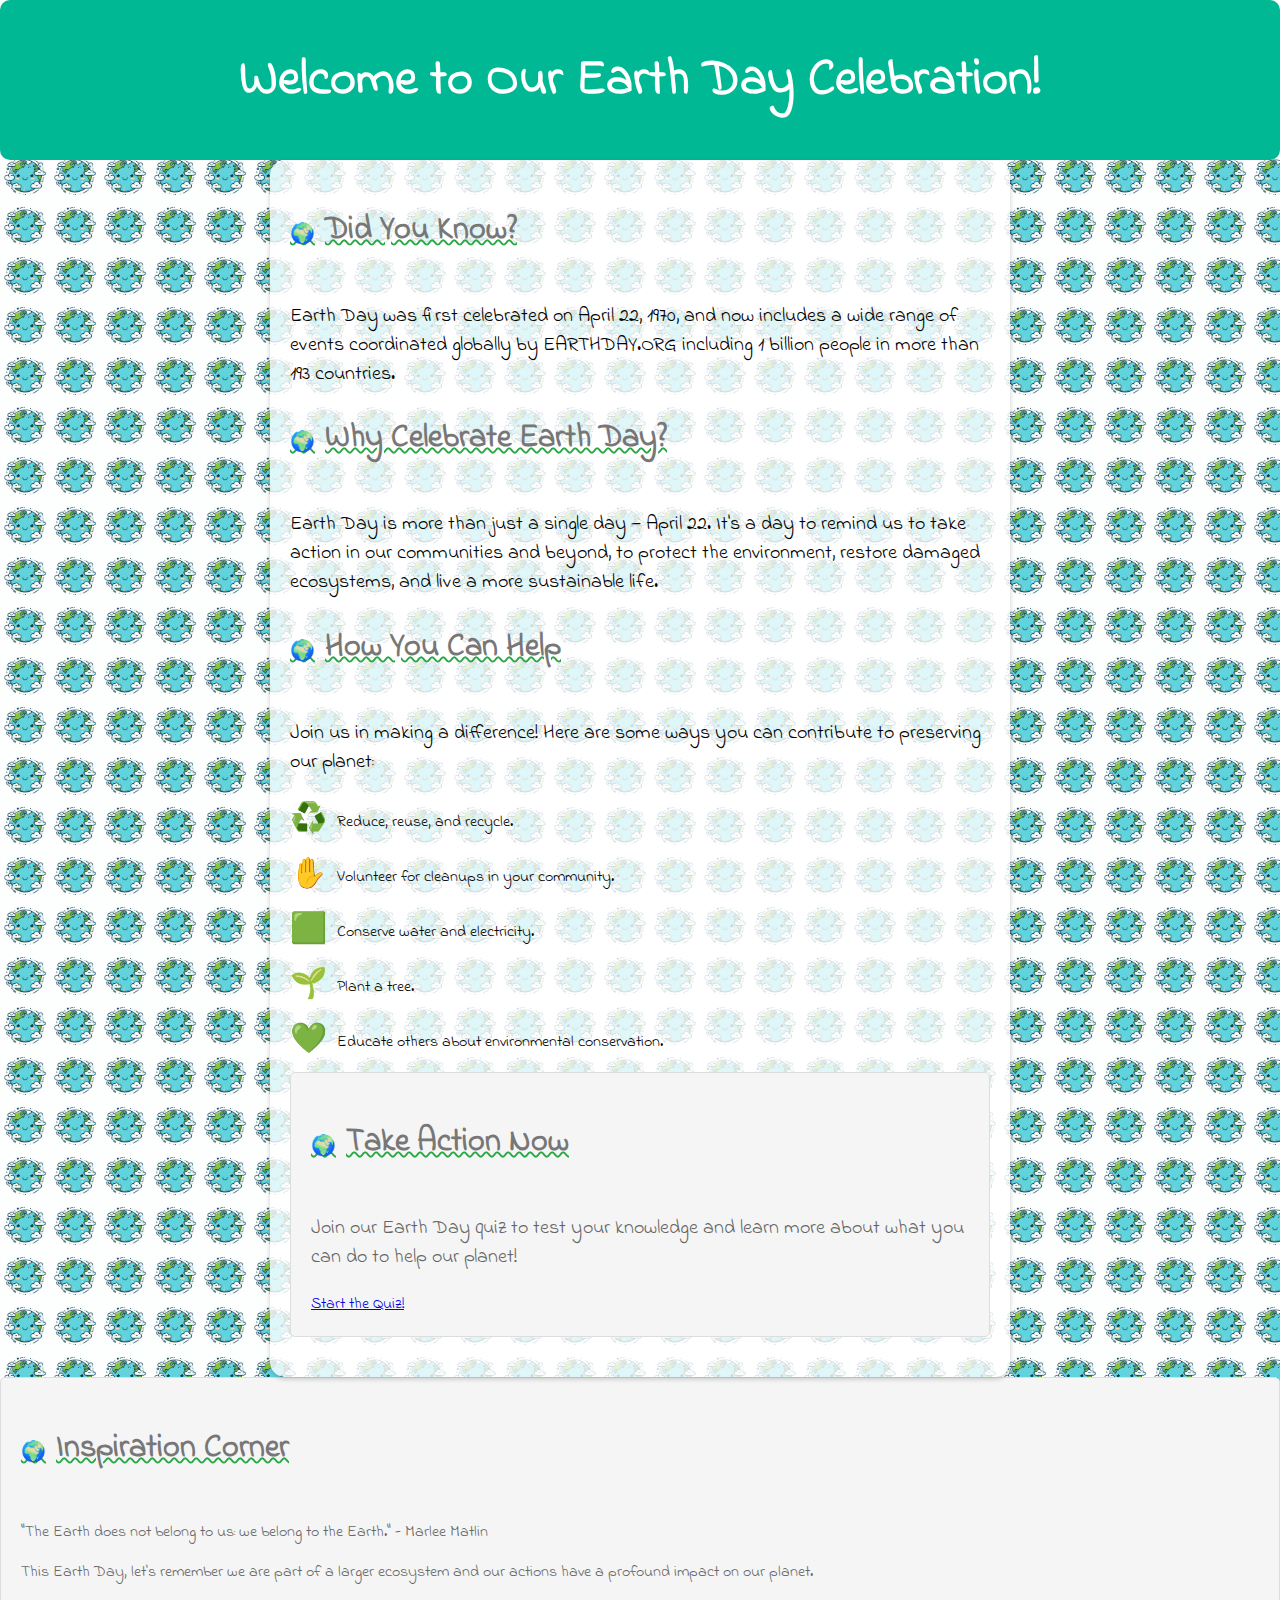
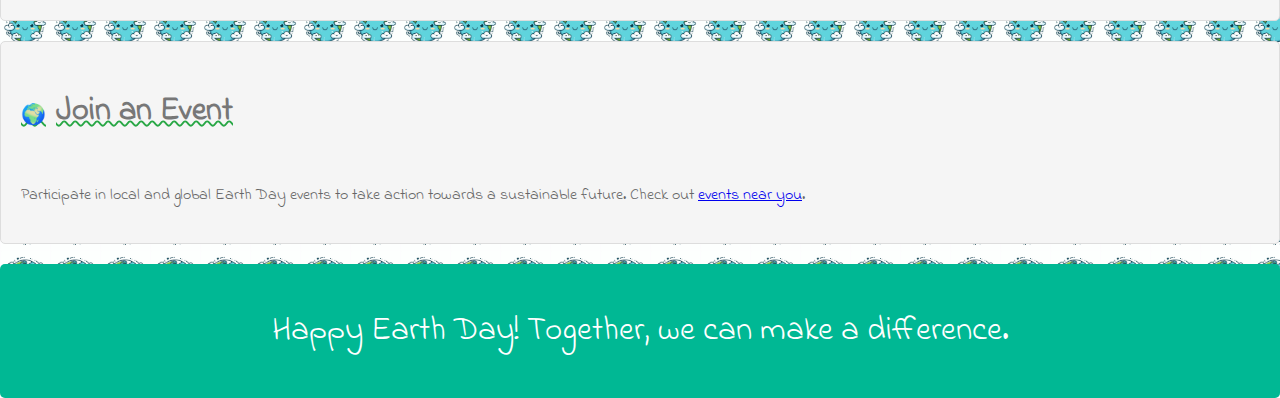
<file: EarthDay2024/index.html>
<!DOCTYPE html>
<html lang="en">
  <head>
    <meta charset="UTF-8" />
    <meta name="viewport" content="width=device-width, initial-scale=1.0" />
    <link rel="stylesheet" type="text/css" href="./style.css" />
    <title>Earth Day Celebration</title>
</head>

<body>
<header>
<h1>Welcome to Our Earth Day Celebration!</h1>
</header>
<section>
<article class="facts">
<h2>Did You Know?</h2>
<p>Earth Day was first celebrated on April 22, 1970, and now includes a wide range of events coordinated globally by EARTHDAY.ORG including 1 billion people in more than 193 countries.</p>
</article>
<article>
<h2>Why Celebrate Earth Day?</h2>
<p>Earth Day is more than just a single day — April 22. It's a day to remind us to take action in our communities and beyond, to protect the environment, restore damaged ecosystems, and live a more sustainable life.</p>
</article>
<article>
<h2>How You Can Help</h2>
<p>Join us in making a difference! Here are some ways you can contribute to preserving our planet:</p>
<ul>
<li>Reduce, reuse, and recycle.</li>
<li>Volunteer for cleanups in your community.</li>
<li>Conserve water and electricity.</li>
<li>Plant a tree.</li>
<li>Educate others about environmental conservation.</li>
</ul>
</article>
<div class="action-call">
<h2>Take Action Now</h2>
<p>Join our Earth Day quiz to test your knowledge and learn more about what you can do to help our planet!</p>
<a href="https://www.earthday.org/environmental-literacy-quiz/">Start the Quiz!</a>
</div>
</section>
<div class="testimonial">
<h2>Inspiration Corner</h2>
<p>"The Earth does not belong to us: we belong to the Earth." - Marlee Matlin</p>
<p>This Earth Day, let's remember we are part of a larger ecosystem and our actions have a profound impact on our planet.</p>
</div>
<div class="events">
<h2>Join an Event</h2>
<p>Participate in local and global Earth Day events to take action towards a sustainable future. Check out <a href="https://www.earthday.org/earth-day-2024/#map">events near you</a>.</p>
</div>
<footer>
<p>Happy Earth Day! Together, we can make a difference.</p>
</footer>
</body>
</html>
</file>
<file: EarthDay2024/style.css>
@import url('https://fonts.googleapis.com/css2?family=Indie+Flower&display=swap');

body {
 
  background-image: url("earth.png");
  background-size: 50px 50px;
  font-family: 'Indie Flower', cursive; 
  margin: 0;
  padding: 0;
 animation: moveBackground 1000s linear infinite;
}




@keyframes moveBackground {
  from { background-position: 100% 200%; } 
  to { background-position: -200% 100%; } 
}

header {
   display: flex;
  justify-content: center;
  align-items: center; 
  font-size: 25px;
  background-color: #00b894; 
  color: #fff; 
  padding: 10px 20px; 
  border-radius: 10px; 
}



h2 {
  font-size: 2em;
  color: #777; 
  margin-bottom: 1.5em;
  text-decoration: underline #28a745 2px wavy; 
}

h2:before{

  content: "🌍"; 
  font-size: 20px;
  margin-right: 10px;
  position: relative;
  top: 2px; 


}

section {
  max-width: 700px;
  margin: 0 auto; 
  padding: 20px;
  border: 5px round #28a745; 
  border-radius: 15px; 
  background-color: rgba(255, 255, 255, 0.8); 
  box-shadow: 0 2px 5px rgba(0, 0, 0, 0.2); 
  position: relative; 
  overflow: hidden; 

p {
font-size: 20px;
}
 
}


ul {
  list-style: none;
  padding: 0;
  margin: 0;
}

li {
  margin-bottom: 10px;
  line-height: 1.5; 
}

li:before {

  color: #28a745;
  font-size: 30px;
  margin-right: 10px;
  position: relative;
  top: 2px; 
}

li:nth-child(1)::before {
  content: "♻️"; 
}

li:nth-child(2)::before {
  content: "✋"; }

li:nth-child(3)::before {
  content: "🟩"; 
}

li:nth-child(4)::before {
  content: "🌱"; 
}

li:nth-child(5)::before {
  content: "💚"; 
}


.action-call, .testimonial, .events {
  background-color: #f5f5f5; 
  padding: 20px;
  margin-bottom: 20px;
  border: 1px solid #ddd; 
  border-radius: 5px; 
  color: #666; 
  
}



footer {
  display: flex;
  justify-content: center;
  align-items: center; 
  font-size: 33px;
  background-color: #00b894; 
  color: #fff; 
  padding: 10px 20px; 
  border-radius: 5px; 
}
</file>
